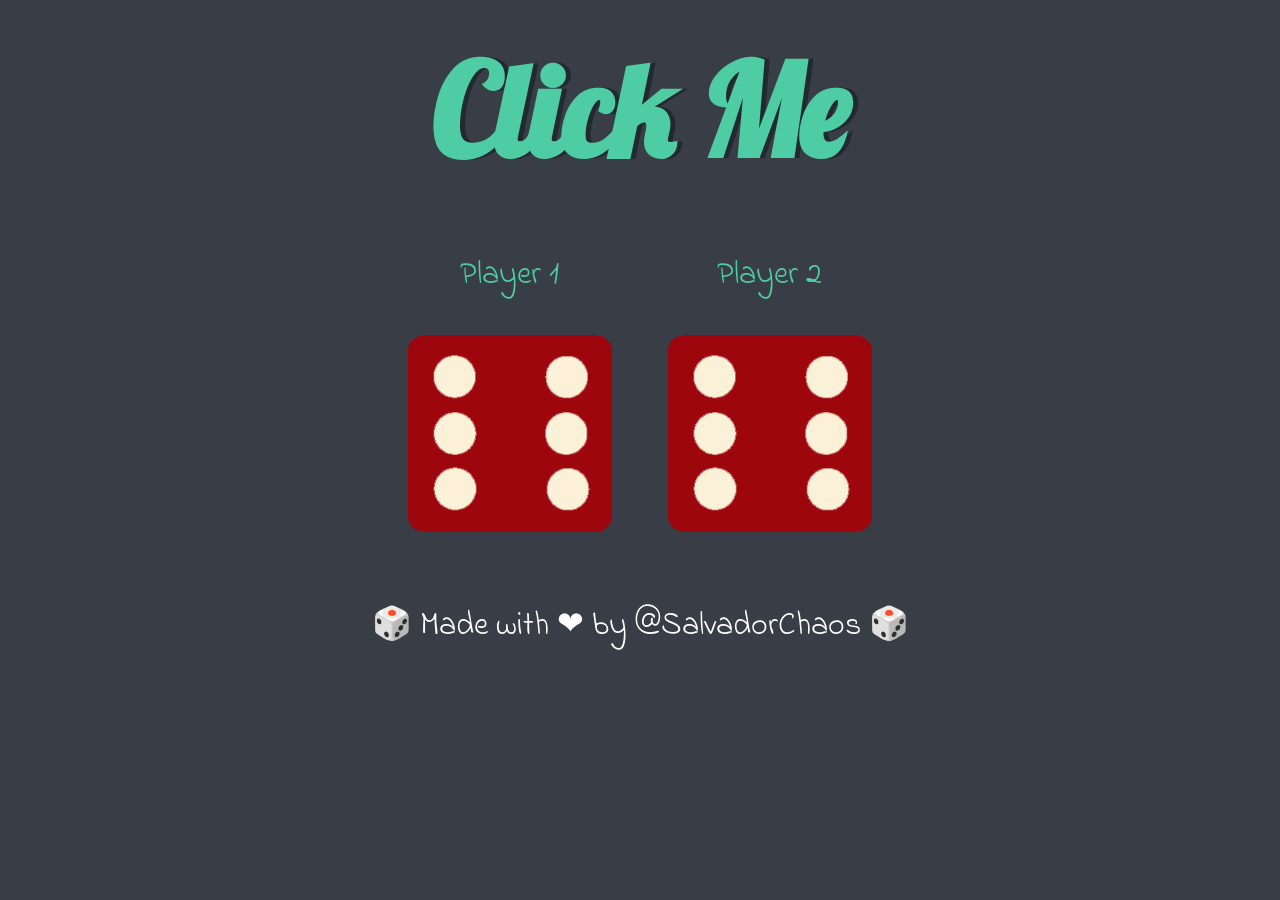
<file: index.html>
<!DOCTYPE html>
<html lang="en" dir="ltr">
  <head>
    <meta charset="utf-8">
    <meta name="viewport" content="width=device-width, initial-scale=1.0">
    <title>Dicee</title>
    <link rel="stylesheet" href="styles.css">
    <link href="https://fonts.googleapis.com/css?family=Indie+Flower|Lobster" rel="stylesheet">
  </head>

  <body>

    <div class="container">
      <h1>Click Me</h1>

      <div class="dice">
        <p>Player 1</p>
        <img class="img1" src="images/dice6.png">
      </div>

      <div class="dice">
        <p>Player 2</p>
        <img class="img2" src="images/dice6.png">
      </div>

    </div>

    <script src="index.js"></script>

  </body>

  <footer>
    <p class="tag">🎲 Made with ❤ by <a class="twitter" href="twitter.com/SalvadorChaos">@SalvadorChaos</a> 🎲</p>
  </footer>
</html>
</file>
<file: styles.css>
.container {
  width: 70%;
  margin: auto;
  text-align: center;
}

.dice {
  text-align: center;
  display: inline-block;

}

.tag {
  color: white;
  text-decoration: none;
}

.twitter {
  color: white;
  text-decoration: none;
}

.twitter:hover {
  color: skyblue;
}

body {
  background-color: #393E46;
}

h1 {
  margin: 30px;
  font-family: 'Lobster', cursive;
  text-shadow: 5px 0 #232931;
  font-size: 8rem;
  color: #4ECCA3;
}

p {
  font-size: 2rem;
  color: #4ECCA3;
  font-family: 'Indie Flower', cursive;
}

img {
  width: 80%;
}

footer {
  margin-top: 5%;
  color: #EEEEEE;
  text-align: center;
  font-family: 'Indie Flower', cursive;

}
</file>
